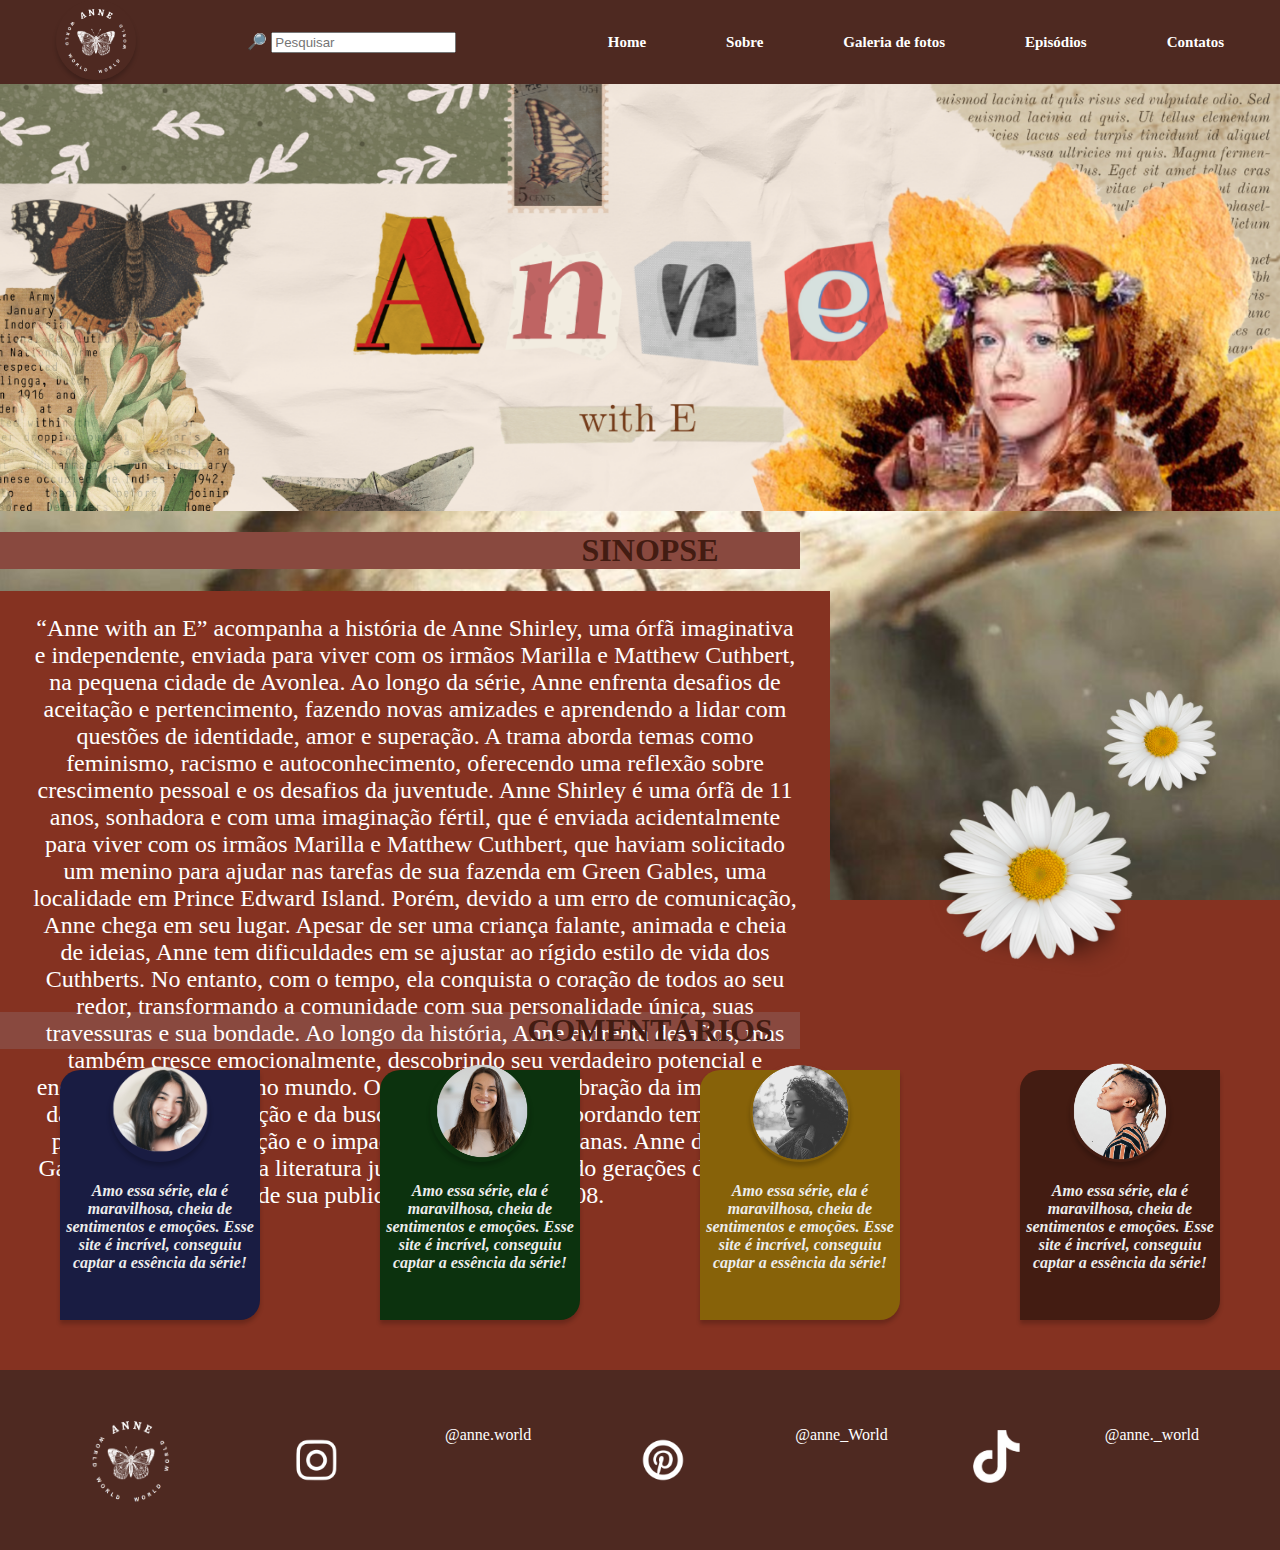
<file: index.html>
<!DOCTYPE html>
<html lang="pt-BR">
<head>
    <meta charset="UTF-8">
    <title>Home</title>
</head>
<link rel="stylesheet" href="css/estilo.css">
<body class="home">

<header class="cabecalho">
    <div class="logomenu">
        <img src="img/anne.png" alt="Logo menu">
    </div>
    <div class="pesquisa">
        <form>
            <label for="pesquisa">🔎</label>
            <input type="text" name="pesquisa" id="pesquisa" placeholder="Pesquisar">
        </form>
    </div>
    <ul class="menus">
        <li> <a href="index.html"> Home </a></li>
        <li> <a href="sobre.html"> Sobre</a></li>
        <li> <a href="galeria.html"> Galeria de fotos </a> </li>
        <li> <a href="episodios.html"> Episódios </a> </li>
        <li> <a href="contato.html"> Contatos </a> </li>
    </ul>
</header>

<section class="fundoBanner">
    <div class="banner">
        <img src="img/hoome.png" alt="Banner Principal">
    </div>
</section>

<h1> SINOPSE</h1>


<section class="fundoSinopse">
    <div class="sinopse">
        <div class="texto1">
            <p class="pSinopse"> “Anne with an E” acompanha a história de Anne Shirley, uma órfã imaginativa e
                independente, enviada para viver com os irmãos Marilla e Matthew Cuthbert, na pequena cidade de Avonlea.
                Ao longo da série, Anne enfrenta desafios de aceitação e pertencimento, fazendo novas amizades e
                aprendendo a lidar com questões de identidade, amor e superação. A trama aborda temas como feminismo,
                racismo e autoconhecimento, oferecendo uma reflexão sobre crescimento pessoal e os desafios da
                juventude.
                Anne Shirley é uma órfã de 11 anos, sonhadora e com uma imaginação fértil, que é enviada acidentalmente
                para viver com os irmãos Marilla e Matthew Cuthbert, que haviam solicitado um menino para ajudar nas
                tarefas de sua fazenda em Green Gables, uma localidade em Prince Edward Island. Porém, devido a um erro
                de comunicação, Anne chega em seu lugar.

                Apesar de ser uma criança falante, animada e cheia de ideias, Anne tem dificuldades em se ajustar ao
                rígido estilo de vida dos Cuthberts. No entanto, com o tempo, ela conquista o coração de todos ao seu
                redor, transformando a comunidade com sua personalidade única, suas travessuras e sua bondade. Ao longo
                da história, Anne enfrenta desafios, mas também cresce emocionalmente, descobrindo seu verdadeiro
                potencial e encontrando seu lugar no mundo.

                O romance é uma celebração da imaginação, da amizade, da superação e da busca pela identidade, abordando
                temas como pertencimento, aceitação e o impacto das relações humanas. Anne de Green Gables é um clássico
                da literatura juvenil e tem encantado gerações de leitores desde sua publicação original em 1908.</p>
        </div>

        <div class="flor">
            <img src="img/2margaridas.png" alt="Flor de uma imagem" class="floatright">
        </div>
    </div>
</section>

<h1>COMENTÁRIOS</h1>

<section class="Comentarios">

    <div class="cardComentario">
        <div class="imgComentario">
            <img src="img/perfil1.png" alt="Perfil">
        </div>
        <div class="texto">
            <p class="pComentario"> Amo essa série, ela é maravilhosa, cheia de sentimentos e emoções. Esse site é
                incrível, conseguiu captar a essência da série!</p>
        </div>
    </div>

    <div class="cardComentario2">
        <div class="imgComentario">
            <img src="img/perfil2.png" alt="Perfil">
        </div>
        <div class="texto">
            <p class="pComentario"> Amo essa série, ela é maravilhosa, cheia de sentimentos e emoções. Esse site é
                incrível, conseguiu captar a essência da série!</p>
        </div>
    </div>

    <div class="cardComentario3">
        <div class="imgComentario">
            <img src="img/perfil3.png" alt="Perfil">
        </div>
        <div class="texto">
            <p class="pComentario"> Amo essa série, ela é maravilhosa, cheia de sentimentos e emoções. Esse site é
                incrível, conseguiu captar a essência da série!</p>
        </div>
    </div>

    <div class="cardComentario4">
        <div class="imgComentario">
            <img src="img/perfil4.png" alt="Perfil">
        </div>
        <div class="texto">
            <p class="pComentario"> Amo essa série, ela é maravilhosa, cheia de sentimentos e emoções. Esse site é
                incrível, conseguiu captar a essência da série!</p>
        </div>
    </div>
</section>

<footer>
    <div class="rodape">
        <img src="img/anne.png" alt="Logo" class="logorod"/>
        <img src="img/logoinsta.png" alt="Instagram" class="Insta"/>
        <p class="textinho">@anne.world</p>
        <img src="img/logopinterest.png" alt="Pinterest" class="pinterest"/>
        <p class="textinho">@anne_World</p>
        <img src="img/logotiktok.png" alt="TikTok" class="tiktok"/>
        <p class="textinho">@anne._world</p>

    </div>
</footer>

</body>
</html>
</file>
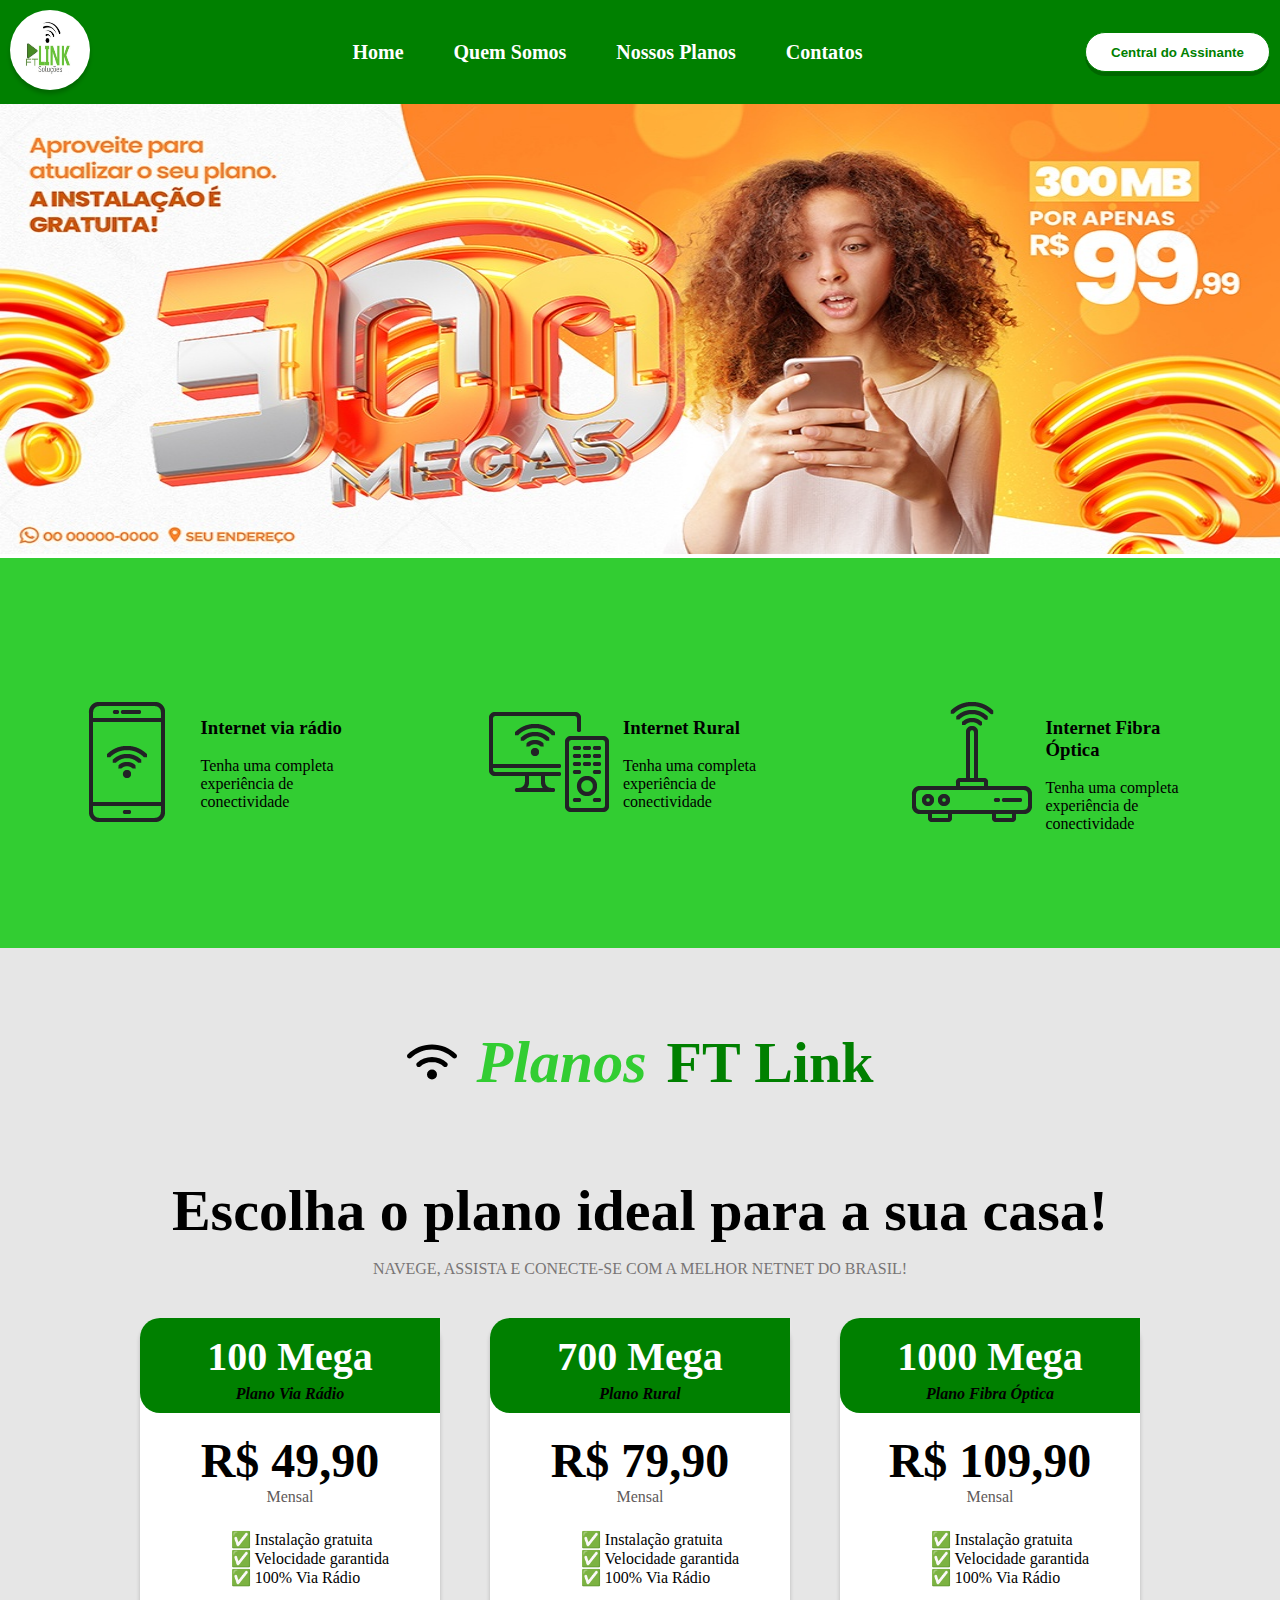
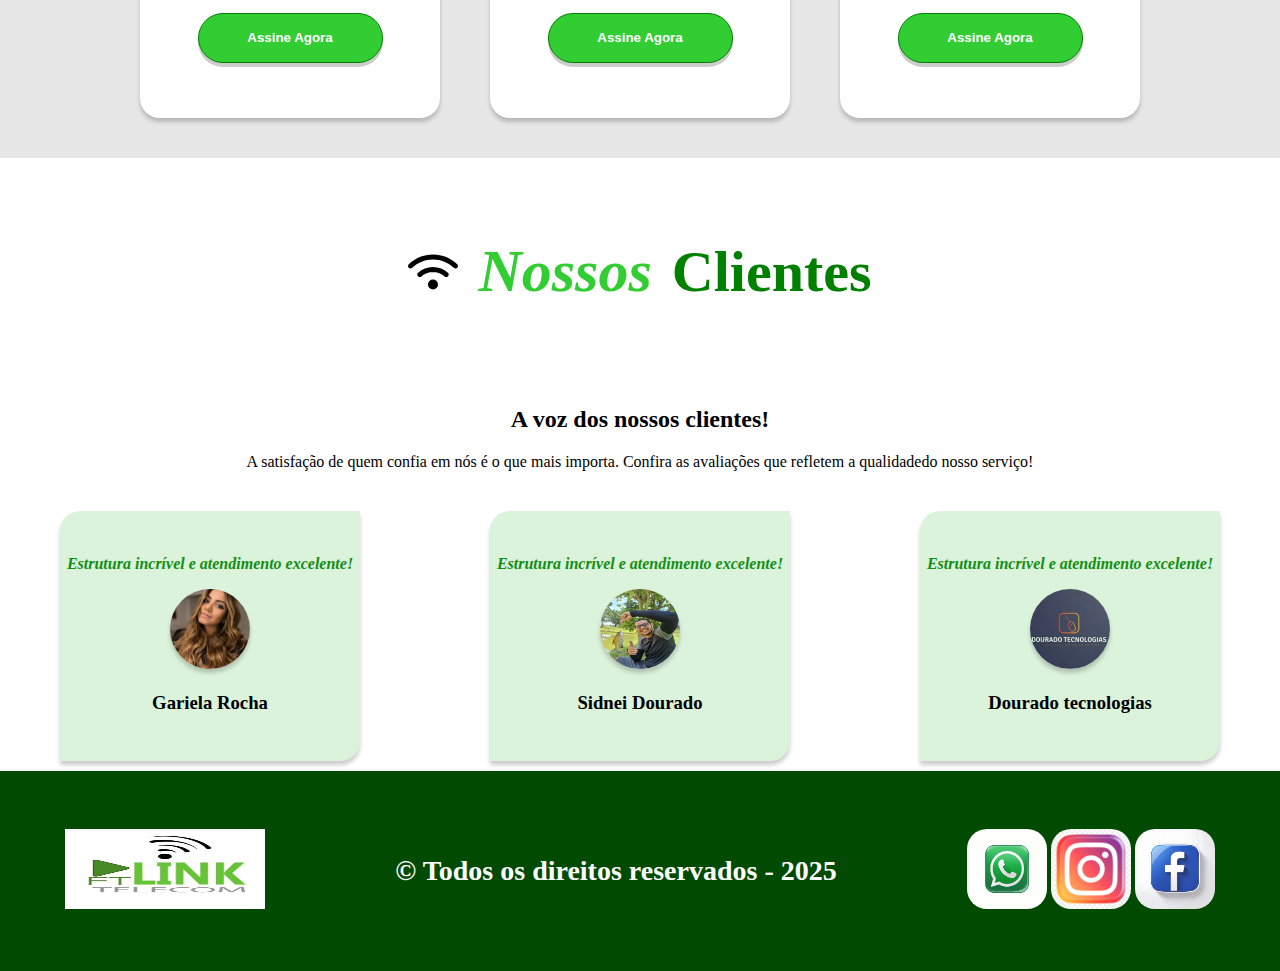
<file: REVISAO/index.html>
<!doctype html>
<html>
<head>
    <meta charset="UTF-8">
    <meta name="viewport" content="width=device-width, initial-scale=1.0">
    <link rel="stylesheet" href="css/estilo.css">
    <title>Ft Link</title>
</head>
<body>
     <header class="cabecalho">
         <div class="logoTopo">
              <img src="img/logo_ft_link.jpg">
         </div>

         <nav class="menuTopo">
              <ul class="menus">
                  <li>Home</li>
                  <li>Quem Somos</li>
                  <li> Nossos Planos</li>
                  <li>Contatos</li>
              </ul>
         </nav>

         <div class="btnAssinante">
              <button> Central do Assinante</button>
         </div>
     </header>

    <section class="fundoBanner">
        <div class="banner">
            <img src="img/banner1.jpg" alt="Banner Principal">
        </div>

    </section>

    <section class="fundoServicos">
        <div class="servico">

            <div class="fotoServico">
                <img src="img/produto1.png" alt="Via Rádio">
            </div>

            <div class="textoServico">
                <h3>Internet via rádio</h3>
                <p> Tenha uma completa experiência de conectividade</p>
            </div>

        </div>

        <div class="servico">

            <div class="fotoServico">
                <img src="img/produto2.png" alt="Internet Rural">
            </div>

            <div class="textoServico">
                <h3>Internet Rural</h3>
                <p> Tenha uma completa experiência de conectividade</p>
            </div>

        </div>

        <div class="servico">

            <div class="fotoServico">
                <img src="img/produto3.png" alt="Internet Rural">
            </div>

            <div class="textoServico">
                <h3>Internet Fibra Óptica</h3>
                <p> Tenha uma completa experiência de conectividade</p>
            </div>

        </div>

    </section>

     <section class="fundoPlanos">
         <div class="textoPlanos">
             <div class="wifiTexto">
                 <img src="img/wifi.svg" alt="Wifi">
                 <h4>Planos</h4> <strong> FT Link </strong>
             </div>

             <h2> Escolha o plano ideal para a sua casa!</h2>

             <p> NAVEGE, ASSISTA E CONECTE-SE COM A MELHOR NETNET DO BRASIL!</p>

         </div>

         <div class="planos">
             <div class="cardPlano">
                 <div class="textoMega">
                     <h3>100 Mega</h3>
                     <span class="textoPlano"> Plano Via Rádio</span>
                 </div>
                 <div class="conteudoCard">
                      <div class="precoPlano">
                          <span class="preco"> R$ 49,90</span>
                          <span class="mensal"> Mensal</span>
                      </div>

                     <div class="intensPlano">
                         <ul class="lista">
                             <li class="item">✅ Instalação gratuita</li>
                             <li class="item">✅ Velocidade garantida</li>
                             <li class="item">✅ 100% Via Rádio</li>
                         </ul>
                     </div>

                     <div class="fundAssineAgora">
                         <button class="btnAssineAgora"> Assine Agora </button>
                     </div>

                 </div>
             </div>

             <div class="cardPlano">
                 <div class="textoMega">
                     <h3>700 Mega</h3>
                     <span class="textoPlano"> Plano Rural</span>
                 </div>
                 <div class="conteudoCard">
                     <div class="precoPlano">
                         <span class="preco"> R$ 79,90</span>
                         <span class="mensal"> Mensal</span>
                     </div>

                     <div class="intensPlano">
                         <ul class="lista">
                             <li class="item">✅ Instalação gratuita</li>
                             <li class="item">✅ Velocidade garantida</li>
                             <li class="item">✅ 100% Via Rádio</li>
                         </ul>
                     </div>

                     <div class="fundAssineAgora">
                         <button class="btnAssineAgora"> Assine Agora </button>
                     </div>

                 </div>
             </div>

             <div class="cardPlano">
                 <div class="textoMega">
                     <h3>1000 Mega</h3>
                     <span class="textoPlano"> Plano Fibra Óptica</span>
                 </div>
                 <div class="conteudoCard">
                     <div class="precoPlano">
                         <span class="preco"> R$ 109,90</span>
                         <span class="mensal"> Mensal</span>
                     </div>

                     <div class="intensPlano">
                         <ul class="lista">
                             <li class="item">✅ Instalação gratuita</li>
                             <li class="item">✅ Velocidade garantida</li>
                             <li class="item">✅ 100% Via Rádio</li>
                         </ul>
                     </div>

                     <div class="fundAssineAgora">
                         <button class="btnAssineAgora"> Assine Agora </button>
                     </div>

                 </div>
             </div>

         </div>

     </section>

     <section class="fundoClientes">
         <div class="textoCliente">
             <div class="wifiTexto">
                 <img src="img/wifi.svg" alt="Wifi">
                 <h4>Nossos</h4> <strong> Clientes </strong>
             </div>

             <h2>A voz dos nossos clientes!</h2>

             <p> A satisfação de quem confia em nós é o que mais importa. Confira as avaliações que refletem a qualidadedo nosso serviço!</p>
         </div>

         <div class="fundoCardClientes">
             <div class="cardCliente">
                 <p> Estrutura incrível e atendimento excelente! </p>

                 <div class="fotoCliente">
                     <img src="img/cliente2.jpg" alt="Gabriela Rocha">
                 </div>

                 <h3>Gariela Rocha</h3>
             </div>

             <div class="cardCliente">
                 <p> Estrutura incrível e atendimento excelente! </p>

                 <div class="fotoCliente">
                     <img src="img/cliente3.jpg" alt="Sidnei">
                 </div>

                 <h3>Sidnei Dourado</h3>
             </div>

             <div class="cardCliente">
                 <p> Estrutura incrível e atendimento excelente! </p>

                 <div class="fotoCliente">
                     <img src="img/cliente1.webp" alt="Dourado tecnologia">
                 </div>

                 <h3>Dourado tecnologias</h3>
             </div>

         </div>

     </section>

     <footer class="rodape">
         <div class="logoRodape">
             <img src="img/logo_rodape.jpg">
         </div>

         <p> &copy Todos os direitos reservados - 2025</p>

         <div class="redeSocialRodape">
             <img src="img/logo_whats.avif">
             <img src="img/logo_insta.jpg">
             <img src="img/logo_face.avif">
         </div>

     </footer>


</body>



</html>
</file>
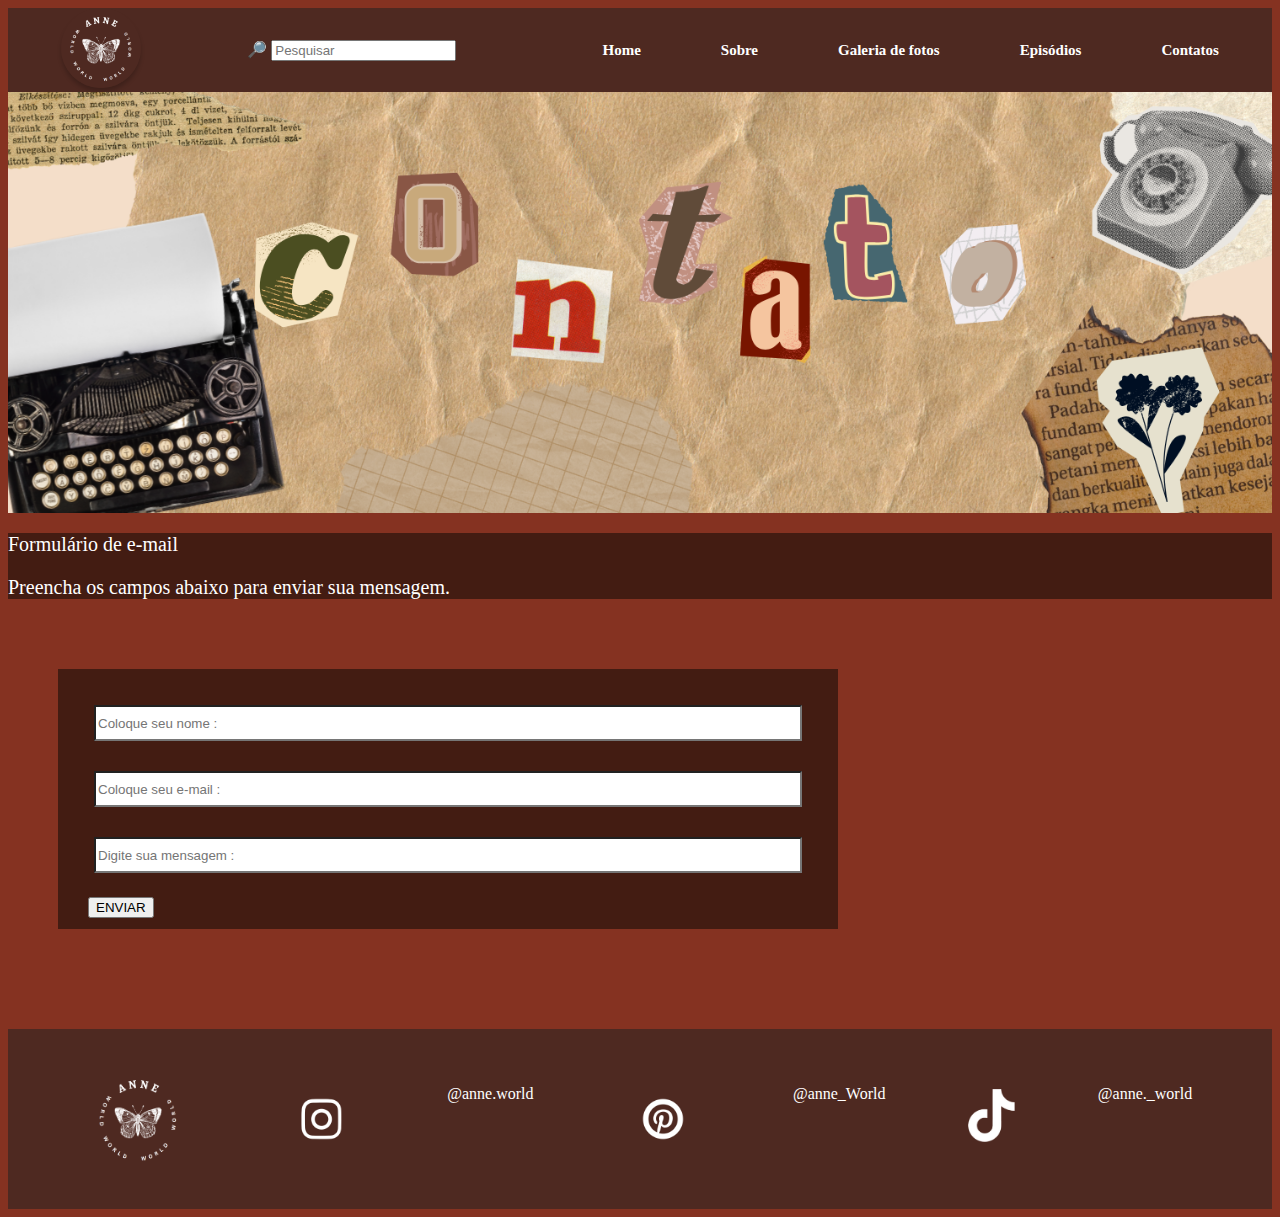
<file: contato.html>
<!DOCTYPE html>
<html lang="pt-BR">
<head>
    <meta charset="UTF-8">
    <title>Contato</title>
</head>
<link rel="stylesheet" href="css/estilo.css">

<body>
<header class="cabecalho">
    <div class="logomenu">
        <img src="img/anne.png" alt="Logo menu">
    </div>
    <div class="pesquisa">
        <form>
            <label for="pesquisa">🔎</label>
            <input type="text" name="pesquisa" id="pesquisa" placeholder="Pesquisar">
        </form>
    </div>
    <ul class="menus">
        <li> <a href="index.html"> Home </a></li>
        <li> <a href="sobre.html"> Sobre</a></li>
        <li> <a href="galeria.html"> Galeria de fotos </a> </li>
        <li> <a href="episodios.html"> Episódios </a> </li>
        <li> <a href="contato.html"> Contatos </a> </li>
    </ul>
</header>

<section class="fundoBanner">
    <div class="banner">
        <img src="img/contato.png" alt="Banner Principal">
    </div>
</section>

<section class="ContatoItem">
    <div class="txtcont">
        <p> Formulário de e-mail</p>
        <p> Preencha os campos abaixo para enviar sua mensagem.</p>
    </div>
    <div class="contato">
        <div class="cardContt">
            <div class="dadosContt">
                <input type="text" placeholder="Coloque seu nome :">
                <br>
                <input type="text" placeholder="Coloque seu e-mail :">
                <br>
                <input type="text" placeholder="Digite sua mensagem :">
                <br>
            </div>
            <div>
                <button type="submit" class="btnForm"> ENVIAR</button>
            </div>
        </div>

<!--        <div class="mensagens">-->
<!--            <div class="mensagem1">-->
<!--                <p> Fique à vontade para entrar em contato conosco!</p>-->
<!--            </div>-->

<!--            <div class="mensagem2">-->
<!--                <p> Ficaremos felizes em ceder informações, notícias, dicas, tudo sobre o lindo universo literário da  querida Anne </p>-->
<!--            </div>-->
<!--        </div>-->

    </div>

    <div class="rodape">
        <img src="img/anne.png" alt="Logo" class="logorod"/>
        <img src="img/logoinsta.png" alt="Instagram" class="Insta"/>
        <p class="textinho">@anne.world</p>
        <img src="img/logopinterest.png" alt="Pinterest" class="pinterest"/>
        <p class="textinho">@anne_World</p>
        <img src="img/logotiktok.png" alt="insta" class="tiktok"/>
        <p class="textinho">@anne._world</p>

    </div>

</section>

</body>
</html>
</file>
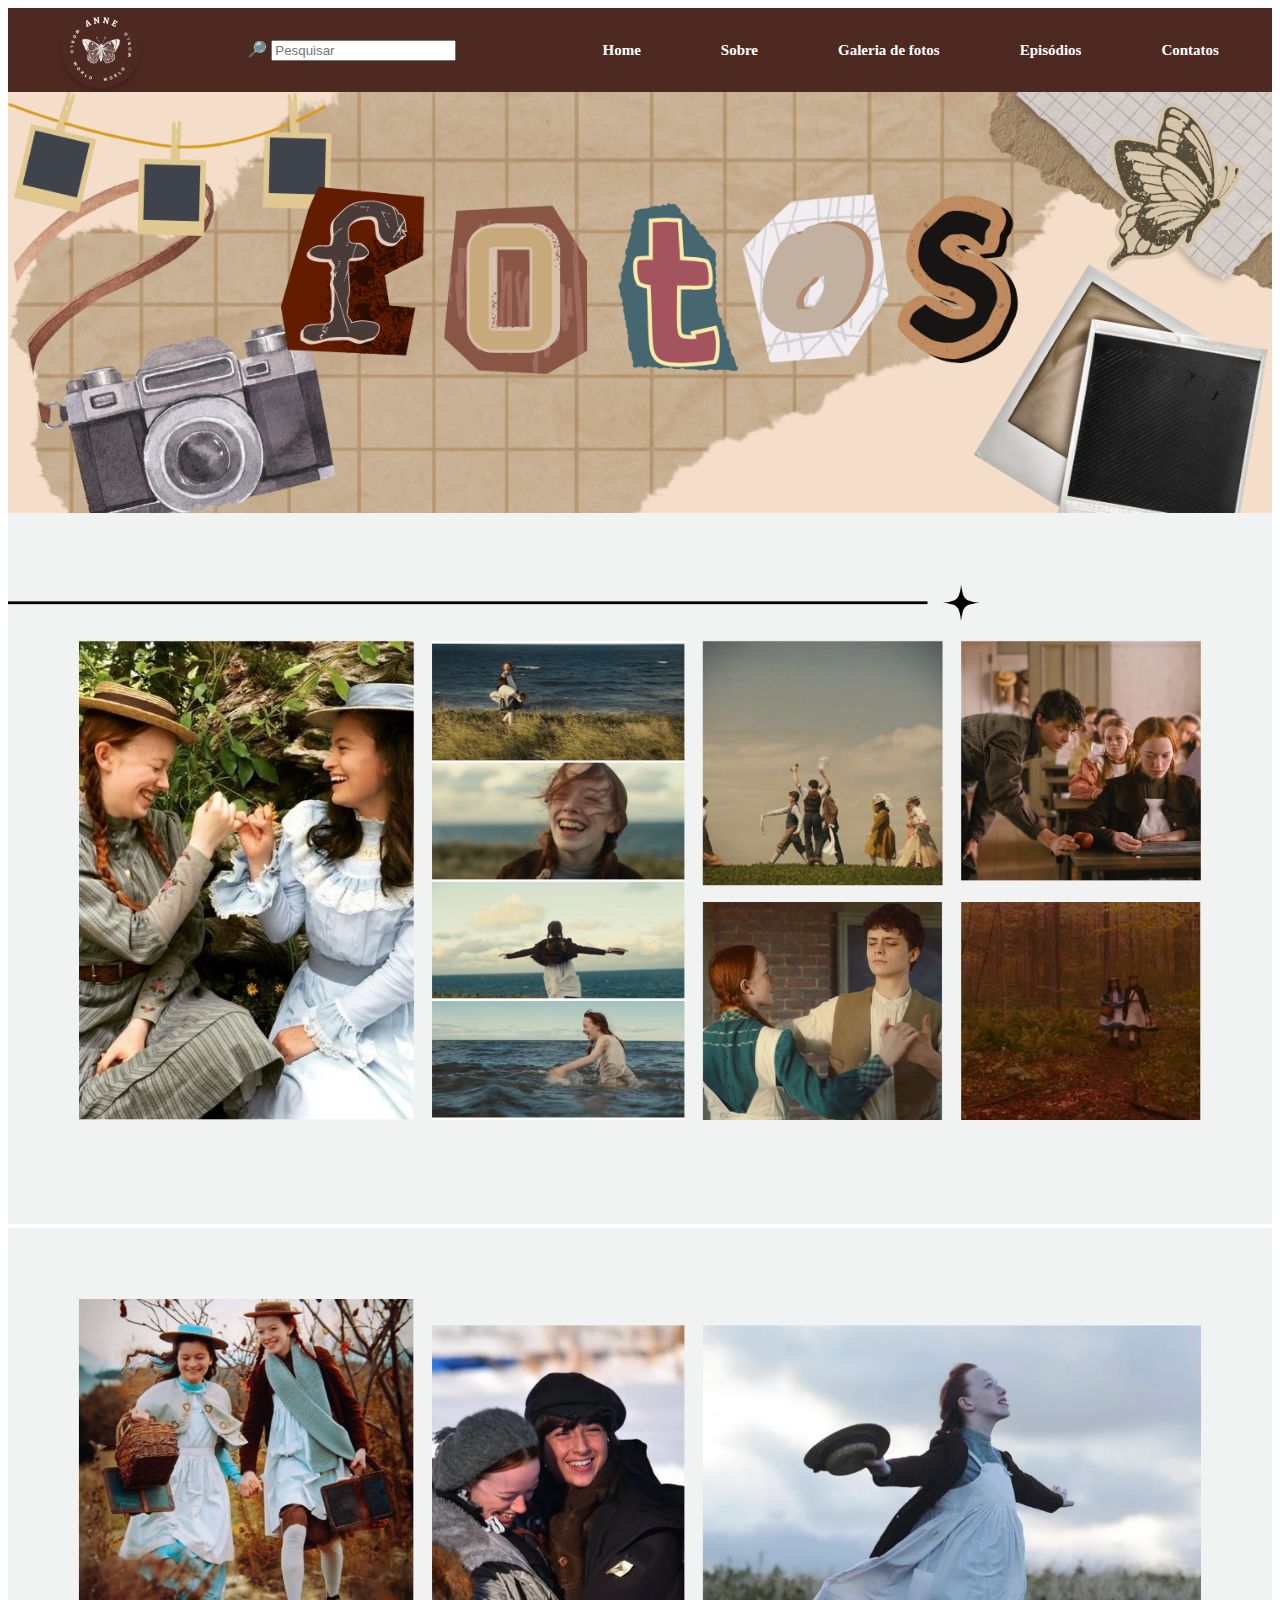
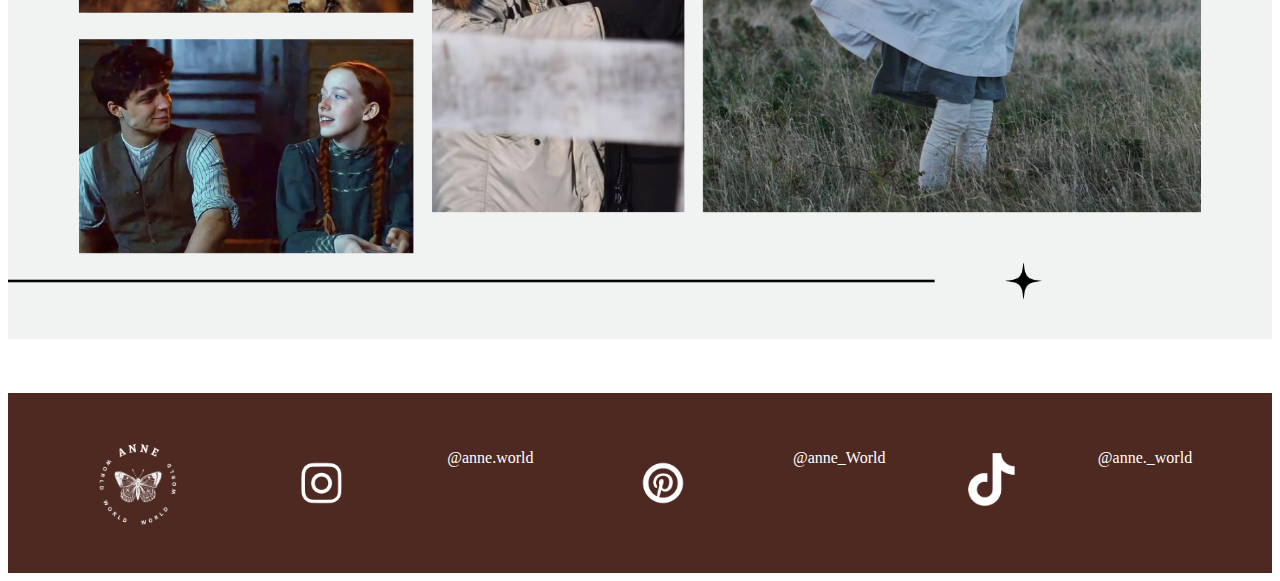
<file: galeria.html>
<!DOCTYPE html>
<html lang="pt-BR">
<head>
  <meta charset="UTF-8">
  <title>Galeria</title>
</head>

<link rel="stylesheet" href="css/estilo.css">

<body class="bodygaleria">

<header class="cabecalho">
  <div class="logomenu">
    <img src="img/anne.png" alt="Logo menu">
  </div>
  <div class="pesquisa">
    <form>
      <label for="pesquisa">🔎</label>
      <input type="text" name="pesquisa" id="pesquisa" placeholder="Pesquisar">
    </form>
  </div>
  <ul class="menus">
    <li> <a href="index.html"> Home</a></li>
    <li> <a href="sobre.html"> Sobre</a></li>
    <li> <a href="galeria.html"> Galeria de fotos </a> </li>
    <li> <a href="episodios.html"> Episódios </a> </li>
    <li> <a href="contato.html"> Contatos </a> </li>
  </ul>
</header>

  <section class="fundoBanner">
    <div class="banner">
      <img src="img/galeria.png" alt="Banner Principal">
    </div>
  </section>

  <section class="conteudo">
    <div class="conteudo1">
         <img src="img/fotogaleria1.png">
    </div>
    <div class="conteudo2">
      <img src="img/fotogaleria2.png">
    </div>

  </section>

<div class="rodape">
  <img src="img/anne.png" alt="Logo" class="logorod"/>
  <img src="img/logoinsta.png" alt="Instagram" class="Insta"/>
  <p class="textinho">@anne.world</p>
  <img src="img/logopinterest.png" alt="Pinterest" class="pinterest"/>
  <p class="textinho">@anne_World</p>
  <img src="img/logotiktok.png" alt="insta" class="tiktok"/>
  <p class="textinho">@anne._world</p>

</div>

</body>

</html>
</file>
<file: css/estilo.css>
.home{
    margin: 0px;
    padding: 0px;
    background-image: url("../img/2.png");
    background-repeat: no-repeat;
    background-size: cover;
    background-attachment: fixed;
}

body{
    background-color: #853221;
}

.bodygaleria{
    background-color: #ffffff;
}

.cabecalho{
    background-color: #4E2921;
}
.logomenu img{
    width: 80px;
    height: 80px;
    border-radius: 50%;
    box-shadow: 0px 4px 4px 0px rgba(0, 0, 0, 0.2);
}
.cabecalho{
    background-color: #4E2921;
    display: flex;
    justify-content: space-around;
    align-items: center;
    width: 100%;
}
.pesquisa{
    border-radius: 100%;
}
.menus{
    display: flex;
    justify-content: center;
    justify-items: center;
    gap: 80px;
}
.menus li{
    list-style: none;
    color: #FFFFFF;
    font-weight: bold;
    font-size: 15px;
    transition: transform 0.3s;
}

.banner{
    display: flex;
    width: 100%;
}

.banner img{
    width: 100%;
}

h1{
    text-align: center;
    color: #431c12;
    gap: 20px;
    background-color: #89493f;
    width: 300px;
    padding-left: 500px;

}

h1:hover{
    color: #ededed;

}


.sinopse{
    display: flex;
}

.texto1{
    color: white;
    font-size: 24px;
    background-color: #853221;
    height: 360px;
}

.pSinopse{
    text-align: center;
    padding-right: 30px;
    padding-left: 30px;
    color: white;
    transition: color 0.3s ease;

}

.flor img{
    width: 450px;
    height: 400px;
}

.floatright{
    float: right;
    margin-right: 0px;
    width: 600px;
    height: 400px;
    animation: move 5s infinite;
}
.floatright:hover{
    animation: move 2s infinite;
    transform: rotate(-30deg);
}

.Comentarios{
    align-items: center;
    display: flex;
    justify-content: space-around;
}

.cardComentario{
    background-color: #191c42;
    width: 200px;
    height: 250px;
    box-shadow: 0 4px 4px rgba(0, 0, 0, 0.2);
    display: flex;
    justify-content: center;
    align-items: center;
    flex-direction: column;
    border-top-left-radius: 20px;
    border-bottom-right-radius: 20px ;
}

.cardComentario2{
    background-color: #0c320e;
    width: 200px;
    height: 250px;
    box-shadow: 0 4px 4px rgba(0, 0, 0, 0.2);
    display: flex;
    justify-content: center;
    align-items: center;
    flex-direction: column;
    border-top-left-radius: 20px;
    border-bottom-right-radius: 20px ;
}

.cardComentario3{
    background-color: #876209;
    width: 200px;
    height: 250px;
    box-shadow: 0 4px 4px rgba(0, 0, 0, 0.2);
    display: flex;
    justify-content: center;
    align-items: center;
    flex-direction: column;
    border-top-left-radius: 20px;
    border-bottom-right-radius: 20px ;
}

.cardComentario4{
    background-color: #431c12;
    width: 200px;
    height: 250px;
    box-shadow: 0 4px 4px rgba(0, 0, 0, 0.2);
    display: flex;
    justify-content: center;
    align-items: center;
    flex-direction: column;
    border-top-left-radius: 20px;
    border-bottom-right-radius: 20px ;
}

.texto{
    text-align: center;
    margin-bottom: 40px;
}

.cardComentario p{

    text-align: center;
    font-style: italic;
    font-weight: bold;
    color: #ededed;
}

.cardComentario2 p{

    text-align: center;
    font-style: italic;
    font-weight: bold;
    color: #ededed;
}

.cardComentario3 p{

    text-align: center;
    font-style: italic;
    font-weight: bold;
    color: #ededed;
}

.cardComentario4 p{

    text-align: center;
    font-style: italic;
    font-weight: bold;
    color: #ededed;
}

.imgComentario img{
    justify-content: center;
    align-items: center;
    width: 100px;
    height: 100px;
    border-radius: 50%;
    box-shadow: 0 4px 4px rgba(0, 0, 0, 0.2);
}

.galeria{
    gap: 50px;
    display: flex ;
    align-items: flex-start;
}

.conteudo1 img{
    width: 100%;
}

.conteudo2 img{
    width: 100%;
}

/* contato */

.contato{
    display: flex;
    align-items: center;


}

/*.mensagens{*/
/*    display: flex;*/
/*    flex-direction: column;*/
/*}*/

/*.mensagem1{*/
/*    text-align: center;*/
/*    color: #184c1a;*/
/*    font-size: 50px;*/
/*}*/

/*.mensagem2{*/
/*    text-align: justify;*/
/*    color: #fb9118;*/
/*    font-size: 20px;*/
/*}*/

.txtcont {

    background-color: rgb(67, 28, 18);
    color: white;
    font-family: "Bell MT";
    /*padding: 5px;*/
    font-size: 20px;
}

.cardContt{
    background-color: #431c12;
    height: 200px;
    width: 720px;
    margin: 50px;
    padding: 30px;
}

.dadosContt input {
    background-color: white;
    color: black;
    display: flex;
    flex-direction: column;
    margin: 6px;
    height: 30px;
    width: 700px;
}


/* RODAPE */

.rodape{
    display: flex;
    justify-content: space-around;
    background-color: #4E2921;
    padding: 40px;
    margin-top: 50px;
}
.rodape img{
    width: 100px;
    height: 100px;
}
.rodape p{
    color: white;
}
.logo{
    display: flex;
}
.tiktok{
    width: 53px !important;
    height: 53px !important;
    margin-top: 20px; !important;
}

ul li a {
    color: #ffffff; /* Cor do texto */
    text-decoration: none; /* Remove o sublinhado do link */
}

ul li a:hover {
    color: #c5a193; /* Cor quando passar o mouse */
}
@media (max-width: 768px) {
    .sinopse {
        display: flex;
        flex-direction: column;
    }
}
</file>
<file: REVISAO/css/estilo.css>
body{
    margin: 0px;
    padding: 0px;
}

/*cabeçalho*/
.cabecalho{
    background-color: green ;
    display: flex;
    justify-content: space-between;
    align-items: center;
    gap: 50px;
    padding: 10px;
}

.logoTopo img{
    width: 80px;
    height: 80px;
    border-radius: 50%;
    box-shadow: 0px 4px 4px 0px rgb(0 ,0  ,0, 0.2);
}

.menus{
    display: flex;
    justify-content: center;
    align-items: center;
    gap:50px;
}

.menus li{
    list-style-type: none ;
    color: #FFFFFF;
    font-weight:bold ;
    font-size:20px ;
}

.btnAssinante button{
    background-color: #FFFFFF ;
    color: green;
    border-radius:50px ;
    font-weight: bold;
    width: 185px;
    height: 40px;
    border: solid 1px green;
    box-shadow: 0 4px rgba(0, 0, 0, 0.2);
}

/* BANNER */
.fundoBanner img{
    width: 100%;
    height: 450px;
}

/*servico*/
.fundoServicos{
    background-color: #32CD32 ;
    width: 100%;
    height: 390px;
    display: flex;
    justify-content: space-evenly;
    align-items: center;
    gap: 50px;
    flex-wrap: wrap ;
}

.servico{
    display: flex;
    width: 310px;
    height: 110px;
    gap: 10px;
}

.fundoPlanos{
    background-color: #e6e6e6;
    width: 100%;
}

.textoPlanos{
    text-align: center;
    margin-bottom: 40px ;
}

.wifiTexto{
    display: flex;
    justify-content: center;
    align-items: center;
    gap: 20px;
}

.wifiTexto img{
    width: 50px;
    height: 50px;
}

.wifiTexto h4{
    font-size: 60px;
    font-weight: bold;
    color: #32CD32;
    font-style: italic ;
}

.wifiTexto {
    color:green;
    font-size: 58px;
}

.textoPlanos h2{
    font-size: 58px;
    font-weight: bold;
    margin: 0px;
}

.textoPlanos p{
    font-family: 'Baskerville Old Face';
    color: #787575;
}

.planos{
    display: flex;
    justify-content: center;
    align-items: center;
    flex-wrap: wrap;
    gap: 50px;
}

.cardPlano{
    background-color: #FFFFFF;
    width: 300px;
    height: 400px;
    box-shadow: 0 4px 4px rgba(0, 0, 0, 0.2);
    border-radius: 20px;
    margin-bottom: 40px;
}

.textoMega{
    background-color: green;
    text-align: center;
    padding: 10px;
    border-top-left-radius:20px ;
    border-bottom-left-radius:20px ;
}

.textoMega h3{
    font-size: 40px;
    font-weight: bold;
    color: #FFFFFF;
    margin: 5px;
}

.textoPlano{
    color: #000000;
    font-weight: bold;
    font-size: 16px;
    font-style: italic ;
}

.conteudoCard{
    display: flex;
    justify-content: center;
    align-items: center;
    flex-direction: column;
}

.precoPlano{
    display: flex;
    justify-content: center;
    align-items: center;
    flex-direction: column;
    padding: 20px;
    padding-bottom: 8px;
}

.preco{
    font-size: 48px;
    font-weight: bold;
}

.mensal{
    color: #605a5a
}

.intensPlano{
    margin-bottom: 10px;
}

.item{
    font-family: 'Dubai Light';
    list-style-type: none;
}

.btnAssineAgora{
    background-color: #32CD32;
    color: #FFFFFF;
    border-radius: 50px;
    width: 185px;
    height: 50px;
    font-weight: bold;
    border: solid 1px green;
    box-shadow: 0 4px rgba(0, 0, 0, 0.2);
    cursor: pointer;
}


.fundoCardClientes{
    display: flex;
    justify-content: space-around;
    align-items: center;
    margin-bottom: 10px;
    flex-wrap: wrap;
    gap: 10px;
}

.cardCliente{
    background-color: #dbf2db;
    width: 300px;
    height: 250px;
    box-shadow: 0 4px 4px rgba(0, 0, 0, 0.2);
    display: flex;
    justify-content: center;
    align-items: center;
    flex-direction: column;
    border-top-left-radius: 20px;
    border-bottom-right-radius: 20px ;
}

.textoCliente{
    text-align: center;
    margin-bottom: 40px;
}

.cardCliente p{
    text-align: center;
    font-style: italic;
    font-weight: bold;
    color: #128f12;
}

.fotoCliente img{
    width: 80px;
    height: 80px;
    border-radius: 50%;
    box-shadow: 0 4px 4px rgba(0, 0, 0, 0.2);
}

.rodape{
    background-color: #014a01;
    width: 100%;
    height: 200px;
    display: flex;
    justify-content: space-around;
    align-items: center;
}

.rodape p {
    font-weight: bold;
    color: #FFFFFF;
    font-size: 28px;
}

.logoRodape img{
    width: 200px;
    height: 80px;
}

.redeSocialRodape img{
    width: 80px;
    height: 80px;
    border-radius: 20px;
    transition: transform 0.3s;
}

.redeSocialRodape img:hover{
    transform: scale(1.2);
}

.menus li{
    transition: transform 0.3s;
}

.menus li:hover{
    transform: scale(1.2);
}

.cardPlano li{
    transition: transform 0.3s;
}

.cardPlano li:hover{
    transform: scale(1.2);
}
</file>
